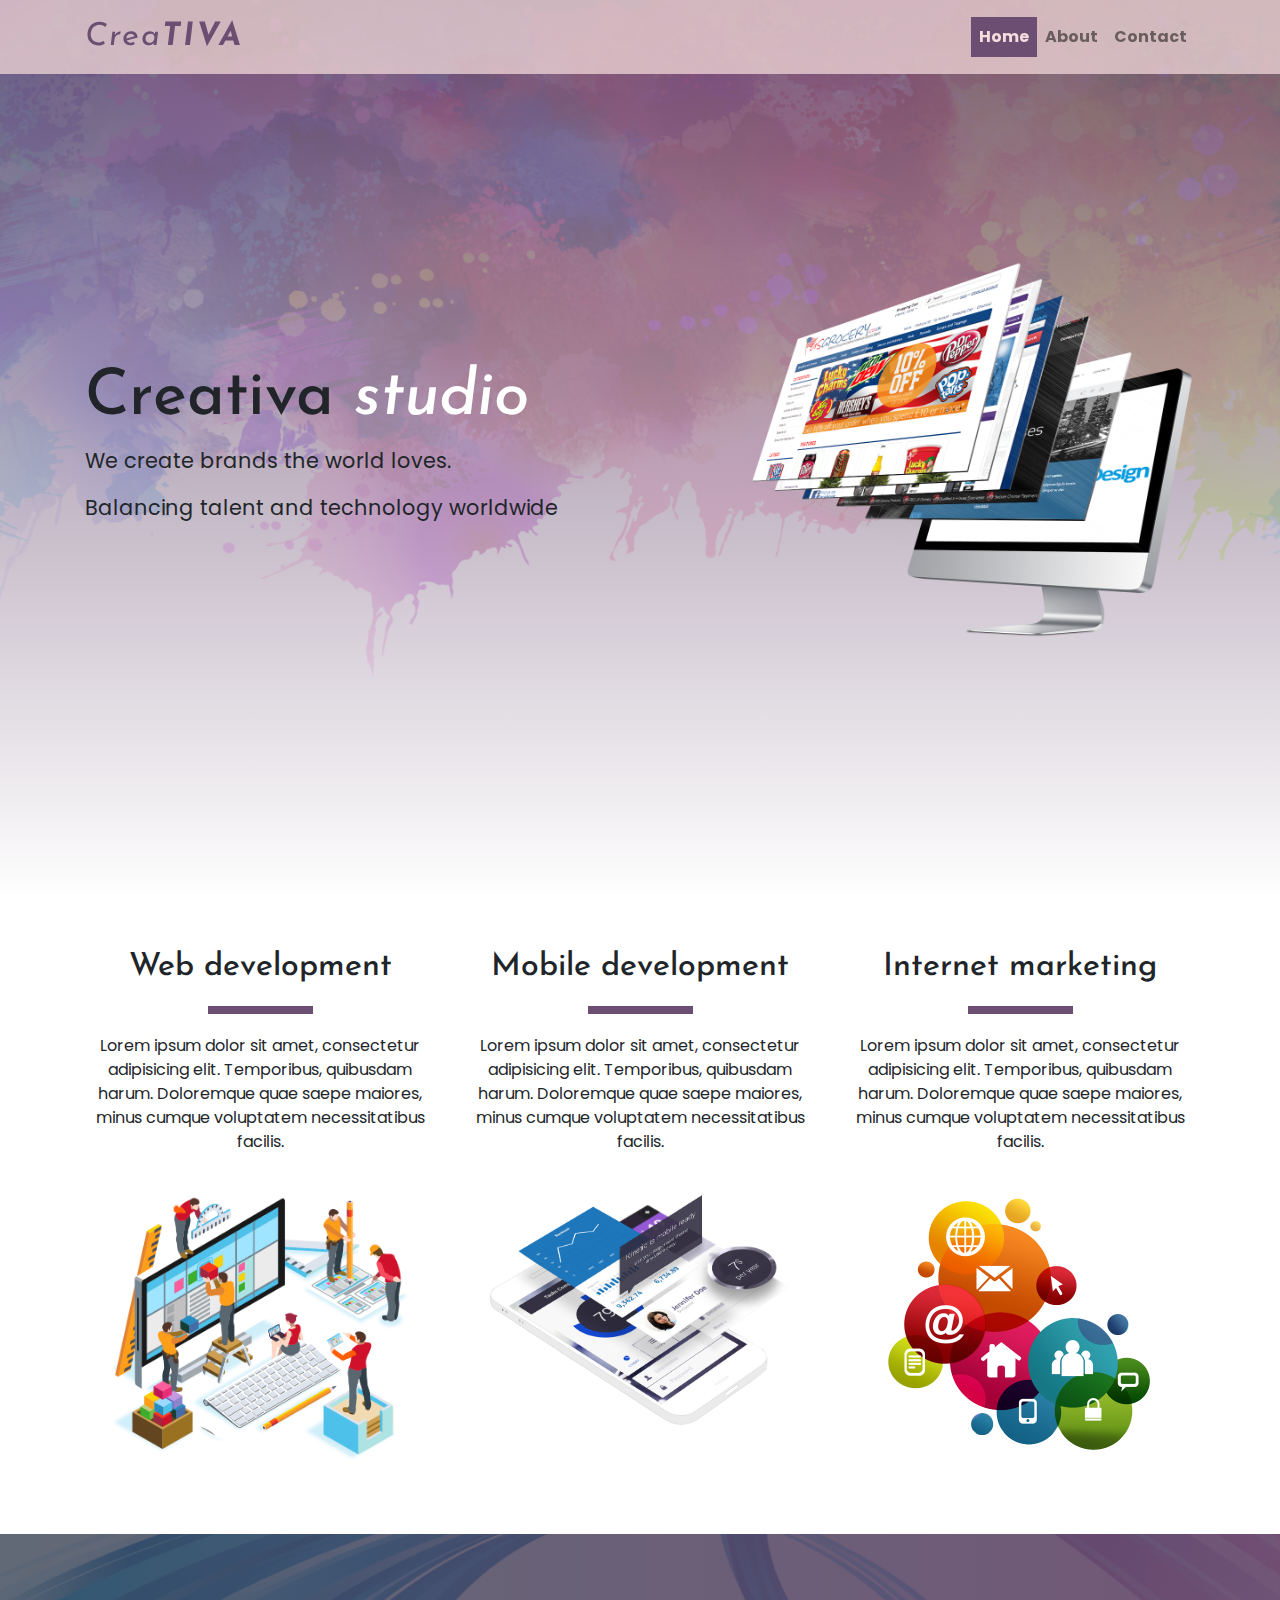
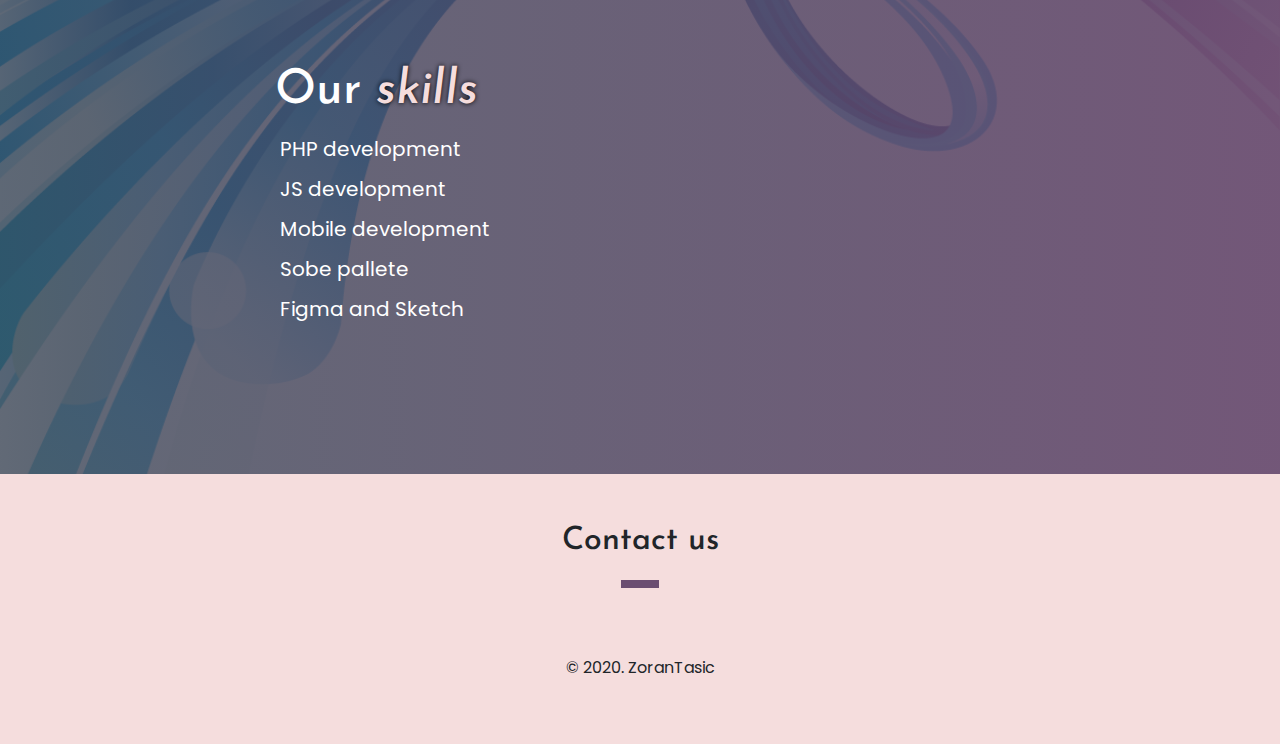
<file: index.html>
<!DOCTYPE html>
<html lang="en">

<head>
    <meta charset="UTF-8">
    <meta name="viewport" content="width=device-width, initial-scale=1.0">
    <title>Home</title>
    <link rel="stylesheet" href="https://use.fontawesome.com/releases/v5.8.2/css/all.css" integrity="sha384-oS3vJWv+0UjzBfQzYUhtDYW+Pj2yciDJxpsK1OYPAYjqT085Qq/1cq5FLXAZQ7Ay" crossorigin="anonymous">
    <link rel="stylesheet" href="https://stackpath.bootstrapcdn.com/bootstrap/4.4.1/css/bootstrap.min.css" integrity="sha384-Vkoo8x4CGsO3+Hhxv8T/Q5PaXtkKtu6ug5TOeNV6gBiFeWPGFN9MuhOf23Q9Ifjh" crossorigin="anonymous">
    <link rel="stylesheet" href="style.css">

</head>

<body>
    <!-- nav -->
    <nav class="navbar fixed-top navbar-expand-lg navbar-light bg-light">
        <div class="container">
            <a class="navbar-brand" href="#">Crea<span>TIVA</span></a>
            <button class="navbar-toggler" type="button" data-toggle="collapse" data-target="#navbarNav" aria-controls="navbarNav" aria-expanded="false" aria-label="Toggle navigation">
      <span class="navbar-toggler-icon"></span>
    </button>
            <div class="collapse navbar-collapse" id="navbarNav">
                <ul class="navbar-nav ml-auto">
                    <li class="nav-item active">
                        <a class="nav-link" href="index.html">Home <span class="sr-only">(current)</span></a>
                    </li>
                    <li class="nav-item">
                        <a class="nav-link" href="about.html">About</a>
                    </li>
                    <li class="nav-item">
                        <a class="nav-link" href="contact.html">Contact</a>
                    </li>
                </ul>
            </div>
        </div>
    </nav>

    <!-- header -->
    <section class="headerHome d-flex flex-column justify-content-center">
        <div class="container">
            <div class="row">
                <div class="col-md-7 d-flex flex-column justify-content-center">
                    <h1>Creativa <span>studio</span></h1>
                    <p>We create brands the world loves.</p>
                    <p>Balancing talent and technology worldwide</p>
                </div>
                <div class="col-md-5">
                    <img class="img-fluid" src="img/header.png" alt="">
                </div>
            </div>
        </div>
    </section>

    <!-- services -->
    <section class="services py-5">
        <div class="container">
            <div class="row text-center">
                <div class="col-md-4">
                    <h2>Web development</h2>
                    <div class="underline"></div>
                    <p>Lorem ipsum dolor sit amet, consectetur adipisicing elit. Temporibus, quibusdam harum. Doloremque quae saepe maiores, minus cumque voluptatem necessitatibus facilis.</p>
                    <img src="img/services1.png" alt="" class="img-fluid">
                </div>
                <div class="col-md-4">
                    <h2>Mobile development</h2>
                    <div class="underline"></div>
                    <p>Lorem ipsum dolor sit amet, consectetur adipisicing elit. Temporibus, quibusdam harum. Doloremque quae saepe maiores, minus cumque voluptatem necessitatibus facilis.</p>
                    <img src="img/services2.png" alt="" class="img-fluid">
                </div>
                <div class="col-md-4">
                    <h2>Internet marketing</h2>
                    <div class="underline"></div>
                    <p>Lorem ipsum dolor sit amet, consectetur adipisicing elit. Temporibus, quibusdam harum. Doloremque quae saepe maiores, minus cumque voluptatem necessitatibus facilis.</p>
                    <img src="img/services3.png" alt="" class="img-fluid">
                </div>
            </div>
        </div>
    </section>

    <!-- skills -->
    <section class="skills py-5 text-white d-flex flex-column justify-content-center">
        <div class="container">
            <div class="row">
                <div class="col-md-4 offset-2">
                    <h2>Our <span>skills</span></h2>
                    <ul class="list-unstyled">
                        <li><i class="fas fa-terminal"></i>&nbsp;PHP development</li>
                        <li><i class="fas fa-terminal"></i>&nbsp;JS development</li>
                        <li><i class="fas fa-terminal"></i>&nbsp;Mobile development</li>
                        <li><i class="fas fa-terminal"></i>&nbsp;Sobe pallete</li>
                        <li><i class="fas fa-terminal"></i>&nbsp;Figma and Sketch</li>
                    </ul>
                </div>
                <div class="col-md-6 d-flex justify-content-center align-items-center">
                    <i class="fas fa-laptop-code"></i>
                </div>
            </div>
        </div>
    </section>

    <!-- footer -->
    <footer class="container-fluid py-5 text-center">
        <div class="row">
            <div class="col-md-12">
                <h2>Contact us</h2>
                <div class="underline"></div>
            </div>
        </div>
        <div class="row">
            <div class="col-md-12">
                <a href=""><i class="fab fa-facebook-square"></i></a>
                <a href=""><i class="fab fa-twitter"></i></a>
                <a href=""><i class="fab fa-github-square"></i></a>
                <a href=""><i class="fab fa-wordpress"></i></a>
                <p>&copy; 2020. ZoranTasic</p>
            </div>
        </div>
    </footer>




    <script src="https://ajax.googleapis.com/ajax/libs/jquery/3.4.1/jquery.min.js"></script>
    <script src="https://cdn.jsdelivr.net/npm/popper.js@1.16.0/dist/umd/popper.min.js" integrity="sha384-Q6E9RHvbIyZFJoft+2mJbHaEWldlvI9IOYy5n3zV9zzTtmI3UksdQRVvoxMfooAo" crossorigin="anonymous"></script>
    <script src="https://stackpath.bootstrapcdn.com/bootstrap/4.4.1/js/bootstrap.min.js" integrity="sha384-wfSDF2E50Y2D1uUdj0O3uMBJnjuUD4Ih7YwaYd1iqfktj0Uod8GCExl3Og8ifwB6" crossorigin="anonymous"></script>

</body>

</html>
</file>
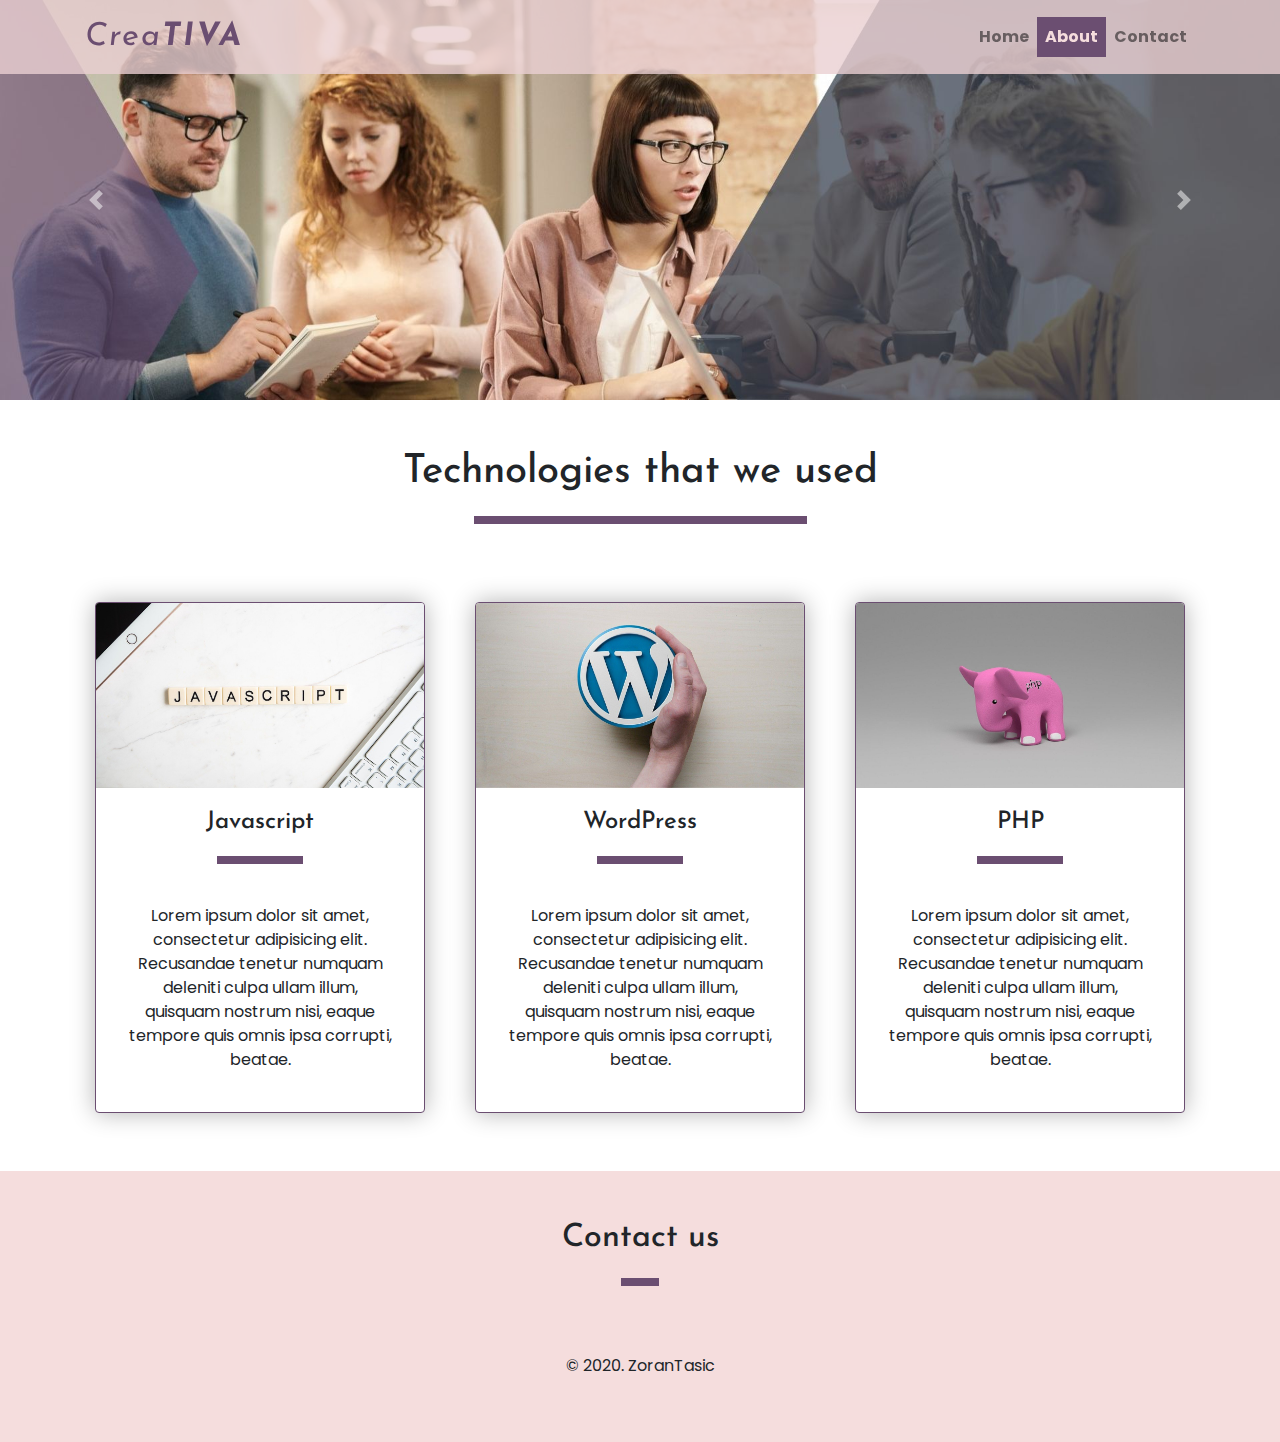
<file: about.html>
<!DOCTYPE html>
<html lang="en">

<head>
    <meta charset="UTF-8">
    <meta name="viewport" content="width=device-width, initial-scale=1.0">
    <title>Home</title>
    <link rel="stylesheet" href="https://use.fontawesome.com/releases/v5.8.2/css/all.css" integrity="sha384-oS3vJWv+0UjzBfQzYUhtDYW+Pj2yciDJxpsK1OYPAYjqT085Qq/1cq5FLXAZQ7Ay" crossorigin="anonymous">
    <link rel="stylesheet" href="https://stackpath.bootstrapcdn.com/bootstrap/4.4.1/css/bootstrap.min.css" integrity="sha384-Vkoo8x4CGsO3+Hhxv8T/Q5PaXtkKtu6ug5TOeNV6gBiFeWPGFN9MuhOf23Q9Ifjh" crossorigin="anonymous">
    <link rel="stylesheet" href="style.css">
</head>

<body>
    <!-- nav -->
    <nav class="navbar navbar-expand-lg navbar-light bg-light fixed-top">
        <div class="container">
            <a class="navbar-brand" href="#">Crea<span>TIVA</span></a>
            <button class="navbar-toggler" type="button" data-toggle="collapse" data-target="#navbarNav" aria-controls="navbarNav" aria-expanded="false" aria-label="Toggle navigation">
                <span class="navbar-toggler-icon"></span>
            </button>
            <div class="collapse navbar-collapse" id="navbarNav">
                <ul class="navbar-nav ml-auto">
                    <li class="nav-item">
                        <a class="nav-link" href="index.html">Home <span class="sr-only">(current)</span></a>
                    </li>
                    <li class="nav-item active">
                        <a class="nav-link" href="about.html">About</a>
                    </li>
                    <li class="nav-item">
                        <a class="nav-link" href="contact.html">Contact</a>
                    </li>
                </ul>
            </div>
        </div>
    </nav>

    <!--slider-->
    <div id="carouselExampleControls" class="carousel slide carousel-fade" data-ride="carousel">
        <div class="carousel-inner">
            <div class="carousel-item active">
                <img src="img/slide1.jpg" class="d-block w-100" alt="...">
            </div>
            <div class="carousel-item">
                <img src="img/slide2.jpg" class="d-block w-100" alt="...">
            </div>
        </div>
        <a class="carousel-control-prev" href="#carouselExampleControls" role="button" data-slide="prev">
            <span class="carousel-control-prev-icon" aria-hidden="true"></span>
            <span class="sr-only">Previous</span>
        </a>
        <a class="carousel-control-next" href="#carouselExampleControls" role="button" data-slide="next">
            <span class="carousel-control-next-icon" aria-hidden="true"></span>
            <span class="sr-only">Next</span>
        </a>
    </div>
    <!--technologies-->
    <section class="technologies container py-5">
        <div class="text-center">
            <h1>Technologies that we used</h1>
            <div class="underline"></div>
        </div>
        <div class="row pt-5">
            <div class="col-md-4">
                <div class="card text-center">
                    <div class="holder">
                        <img src="img/about1.jpg" alt="" class="card-img-top img-fluid">
                    </div>
                    <div class="card-body">
                        <h4>Javascript</h4>
                        <div class="underline"></div>
                    </div>
                    <div class="card-text">
                        Lorem ipsum dolor sit amet, consectetur adipisicing elit. Recusandae tenetur numquam deleniti culpa ullam illum, quisquam nostrum nisi, eaque tempore quis omnis ipsa corrupti, beatae.
                    </div>
                </div>
            </div>
            <div class="col-md-4">
                <div class="card text-center">
                    <div class="holder">
                        <img src="img/about2.jpg" alt="" class="card-img-top img-fluid">
                    </div>
                    <div class="card-body">
                        <h4>WordPress</h4>
                        <div class="underline"></div>
                    </div>
                    <div class="card-text">
                        Lorem ipsum dolor sit amet, consectetur adipisicing elit. Recusandae tenetur numquam deleniti culpa ullam illum, quisquam nostrum nisi, eaque tempore quis omnis ipsa corrupti, beatae.
                    </div>
                </div>
            </div>
            <div class="col-md-4">
                <div class="card text-center">
                    <div class="holder">
                        <img src="img/about3.jpg" alt="" class="card-img-top img-fluid">
                    </div>
                    <div class="card-body">
                        <h4>PHP</h4>
                        <div class="underline"></div>
                    </div>
                    <div class="card-text">
                        Lorem ipsum dolor sit amet, consectetur adipisicing elit. Recusandae tenetur numquam deleniti culpa ullam illum, quisquam nostrum nisi, eaque tempore quis omnis ipsa corrupti, beatae.
                    </div>
                </div>
            </div>
        </div>
    </section>


    <!-- footer -->
    <footer class="container-fluid py-5 text-center">
        <div class="row">
            <div class="col-md-12">
                <h2>Contact us</h2>
                <div class="underline"></div>
            </div>
        </div>
        <div class="row">
            <div class="col-md-12">
                <a href=""><i class="fab fa-facebook-square"></i></a>
                <a href=""><i class="fab fa-twitter"></i></a>
                <a href=""><i class="fab fa-github-square"></i></a>
                <a href=""><i class="fab fa-wordpress"></i></a>
                <p>&copy; 2020. ZoranTasic</p>
            </div>
        </div>
    </footer>
    <script src="https://ajax.googleapis.com/ajax/libs/jquery/3.4.1/jquery.min.js"></script>
    <script src="https://cdn.jsdelivr.net/npm/popper.js@1.16.0/dist/umd/popper.min.js" integrity="sha384-Q6E9RHvbIyZFJoft+2mJbHaEWldlvI9IOYy5n3zV9zzTtmI3UksdQRVvoxMfooAo" crossorigin="anonymous"></script>
    <script src="https://stackpath.bootstrapcdn.com/bootstrap/4.4.1/js/bootstrap.min.js" integrity="sha384-wfSDF2E50Y2D1uUdj0O3uMBJnjuUD4Ih7YwaYd1iqfktj0Uod8GCExl3Og8ifwB6" crossorigin="anonymous"></script>
</body>

</html>
</file>
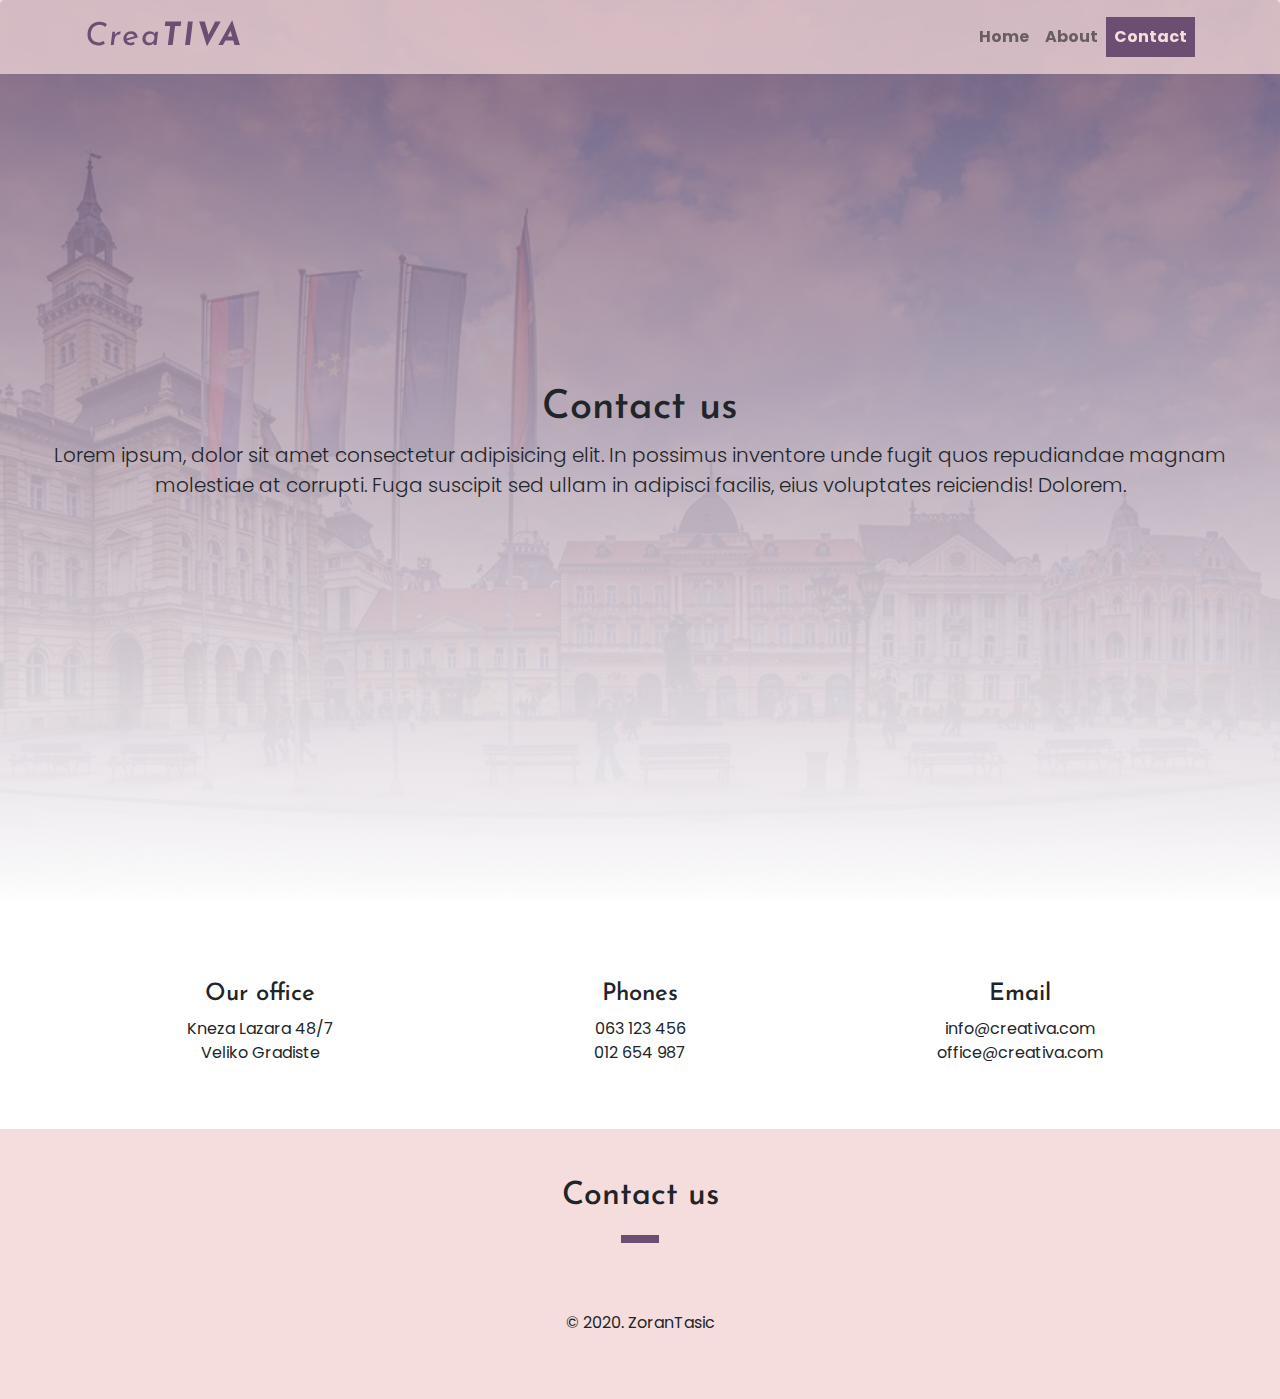
<file: contact.html>
<!DOCTYPE html>
<html lang="en">

<head>
    <meta charset="UTF-8">
    <meta name="viewport" content="width=device-width, initial-scale=1.0">
    <title>Home</title>
    <link rel="stylesheet" href="https://use.fontawesome.com/releases/v5.8.2/css/all.css" integrity="sha384-oS3vJWv+0UjzBfQzYUhtDYW+Pj2yciDJxpsK1OYPAYjqT085Qq/1cq5FLXAZQ7Ay" crossorigin="anonymous">
    <link rel="stylesheet" href="https://stackpath.bootstrapcdn.com/bootstrap/4.4.1/css/bootstrap.min.css" integrity="sha384-Vkoo8x4CGsO3+Hhxv8T/Q5PaXtkKtu6ug5TOeNV6gBiFeWPGFN9MuhOf23Q9Ifjh" crossorigin="anonymous">
    <link rel="stylesheet" href="style.css">
</head>

<body>
    <!-- nav -->
    <nav class="navbar navbar-expand-lg navbar-light bg-light fixed-top">
        <div class="container">
            <a class="navbar-brand" href="#">Crea<span>TIVA</span></a>
            <button class="navbar-toggler" type="button" data-toggle="collapse" data-target="#navbarNav" aria-controls="navbarNav" aria-expanded="false" aria-label="Toggle navigation">
                <span class="navbar-toggler-icon"></span>
            </button>
            <div class="collapse navbar-collapse" id="navbarNav">
                <ul class="navbar-nav ml-auto">
                    <li class="nav-item">
                        <a class="nav-link" href="index.html">Home <span class="sr-only">(current)</span></a>
                    </li>
                    <li class="nav-item">
                        <a class="nav-link" href="about.html">About</a>
                    </li>
                    <li class="nav-item active">
                        <a class="nav-link" href="contact.html">Contact</a>
                    </li>
                </ul>
            </div>
        </div>
    </nav>

    <!-- jumbotron -->
    <div class="jumbotron py-5 text-center d-flex flex-column justify-content-center">
        <h1>Contact us</h1>
        <p class="lead">Lorem ipsum, dolor sit amet consectetur adipisicing elit. In possimus inventore unde fugit quos repudiandae magnam molestiae at corrupti. Fuga suscipit sed ullam in adipisci facilis, eius voluptates reiciendis! Dolorem.</p>
    </div>
    <!-- contact -->
    <section class="contact py-5">
        <div class="container">
            <div class="row text-center">
                <div class="col-md-4">
                    <i class="fas fa-map-marker-alt"></i>
                    <h4>Our office</h4>
                    <p>Kneza Lazara 48/7 <br> Veliko Gradiste</p>
                </div>
                <div class="col-md-4">
                    <i class="fas fa-phone"></i>
                    <h4>Phones</h4>
                    <p>063 123 456 <br> 012 654 987</p>
                </div>
                <div class="col-md-4">
                    <i class="fas fa-envelope"></i>
                    <h4>Email</h4>
                    <p>info@creativa.com <br> office@creativa.com</p>
                </div>
            </div>
        </div>
    </section>


    <!-- footer -->
    <footer class="container-fluid py-5 text-center">
        <div class="row">
            <div class="col-md-12">
                <h2>Contact us</h2>
                <div class="underline"></div>
            </div>
        </div>
        <div class="row">
            <div class="col-md-12">
                <a href=""><i class="fab fa-facebook-square"></i></a>
                <a href=""><i class="fab fa-twitter"></i></a>
                <a href=""><i class="fab fa-github-square"></i></a>
                <a href=""><i class="fab fa-wordpress"></i></a>
                <p>&copy; 2020. ZoranTasic</p>
            </div>
        </div>
    </footer>
    <script src="https://ajax.googleapis.com/ajax/libs/jquery/3.4.1/jquery.min.js"></script>
    <script src="https://cdn.jsdelivr.net/npm/popper.js@1.16.0/dist/umd/popper.min.js" integrity="sha384-Q6E9RHvbIyZFJoft+2mJbHaEWldlvI9IOYy5n3zV9zzTtmI3UksdQRVvoxMfooAo" crossorigin="anonymous"></script>
    <script src="https://stackpath.bootstrapcdn.com/bootstrap/4.4.1/js/bootstrap.min.js" integrity="sha384-wfSDF2E50Y2D1uUdj0O3uMBJnjuUD4Ih7YwaYd1iqfktj0Uod8GCExl3Og8ifwB6" crossorigin="anonymous"></script>
</body>

</html>
</file>
<file: style.css>
@import url("https://fonts.googleapis.com/css?family=Josefin+Sans:300,400,700|Poppins&display=swap");
:root {
    --gray: #3A4454;
    /*rgb(58, 68, 84)*/
    --cream: #F5DDDD;
    --violet: #6B4E71;
    /* rgb(107, 78, 113)*/
    --white: #fff;
    --black: #000;
    --lightgray: #b3b3b3;
}


/*************************
Basic styles
*************************/

body {
    font-family: "Poppins", sans-serif;
    font-size: 16px;
}

h1,
h2,
h3,
h4,
h5,
h6 {
    font-family: "Josefin Sans", serif;
}

.bg-light {
    background-color: rgba(234, 207, 210, .8) !important;
}

.navbar-brand {
    font-size: 2rem;
    font-weight: 400;
    font-family: "Josefin Sans", serif;
    letter-spacing: 2px;
    font-style: italic;
}

.underline {
    background: var(--violet);
    height: 8px;
    margin: 20px auto;
    width: 30%;
}


/*************************
nav
*************************/

.navbar-brand {
    font-size: 2rem;
    font-weight: 400;
    font-family: "Josefin Sans", serif;
    letter-spacing: 2px;
    font-style: italic;
    color: var(--violet) !important;
}

.navbar-brand span {
    font-weight: 700;
}

.navbar-light .navbar-nav .active>.nav-link,
.navbar-light .navbar-nav .nav-link.active,
.navbar-light .navbar-nav .nav-link.show,
.navbar-light .navbar-nav .show>.nav-link {
    color: var(--cream);
    background: var(--violet);
}

.nav-item {
    font-weight: 700;
}


/************
header
****************/

.headerHome {
    background-image: linear-gradient(rgba(107, 78, 113, .9), rgba(255, 255, 255, .8)), url(img/header-background.png);
    background-position: center;
    background-size: cover;
    height: 100vh;
}

.headerHome h1 {
    font-size: 4rem;
}

.headerHome h1 span {
    font-style: italic;
    color: var(--white);
}

.headerHome p {
    font-size: 1.3rem;
}


/************
services
************/

.services img {
    padding: 25px;
}

.services img:hover {
    transform: rotate(20deg);
    transition: .6s ease;
}


/***********
skills
***********/

.skills {
    background-image: linear-gradient( to left, rgba(107, 78, 113, .95), rgba(58, 68, 84, .8)), url(img/bg.png);
    background-position: center;
    background-size: cover;
    height: 60vh;
}

.skills h2 {
    font-size: 3rem;
}

.skills h2 span {
    color: var(--cream);
    font-style: italic;
    text-shadow: 0 0 5px var(--black);
}

.skills ul li {
    line-height: 2;
    font-size: 20px;
}

.skills .fa-laptop-code {
    font-size: 10rem;
    text-shadow: 0 0 15px var(--black);
}


/*********
footer
*********/

footer {
    background: var(--cream);
}

footer .underline {
    width: 3%;
}

footer a {
    color: var(--violet);
    font-size: 2rem;
    margin: 10px;
}

footer a:hover {
    color: var(--gray);
    transition-duration: .7s ease;
}

footer i:hover {
    animation: footer .7s ease;
}

@keyframes footer {
    100% {
        transform: rotate(360deg);
    }
}


/*************************
technologies
*************************/

.technologies .card {
    border: 1px solid var(--violet);
    box-shadow: 0 0 25px var(--lightgray);
    margin: 10px;
}

.technologies .card .holder {
    overflow: hidden;
}

.technologies .card img {
    transition: transform 2s ease;
}

.technologies .card img:hover {
    transform: scale(1.3)
}

.technologies .card-text {
    padding: 0 30px 40px 30px
}


/*****************
jumbotron
*****************/

.jumbotron {
    background-image: linear-gradient(rgb(107, 78, 113, .8), rgba(255, 255, 255, .99)), url(img/novisad.jpg);
    background-position: center;
    background-size: cover;
    height: 100vh;
}


/*************
contact
**************/

.contact i {
    font-size: 3rem;
    color: var(--violet);
    padding-bottom: 30px;
}


/*****************
responsive
*****************/

@media(max-width: 768px) {
    .headerHome h1 {
        font-size: 2rem;
        text-align: center;
    }
    .headerHome p {
        font-size: 1rem;
        text-align: center;
    }
    .skills {
        height: 80vh;
    }
    .jumbotron {
        height: 70vh;
    }
    footer .underline {
        width: 10%;
    }
    .contact .col-md-4 {
        margin-bottom: 30px;
    }
}
</file>
